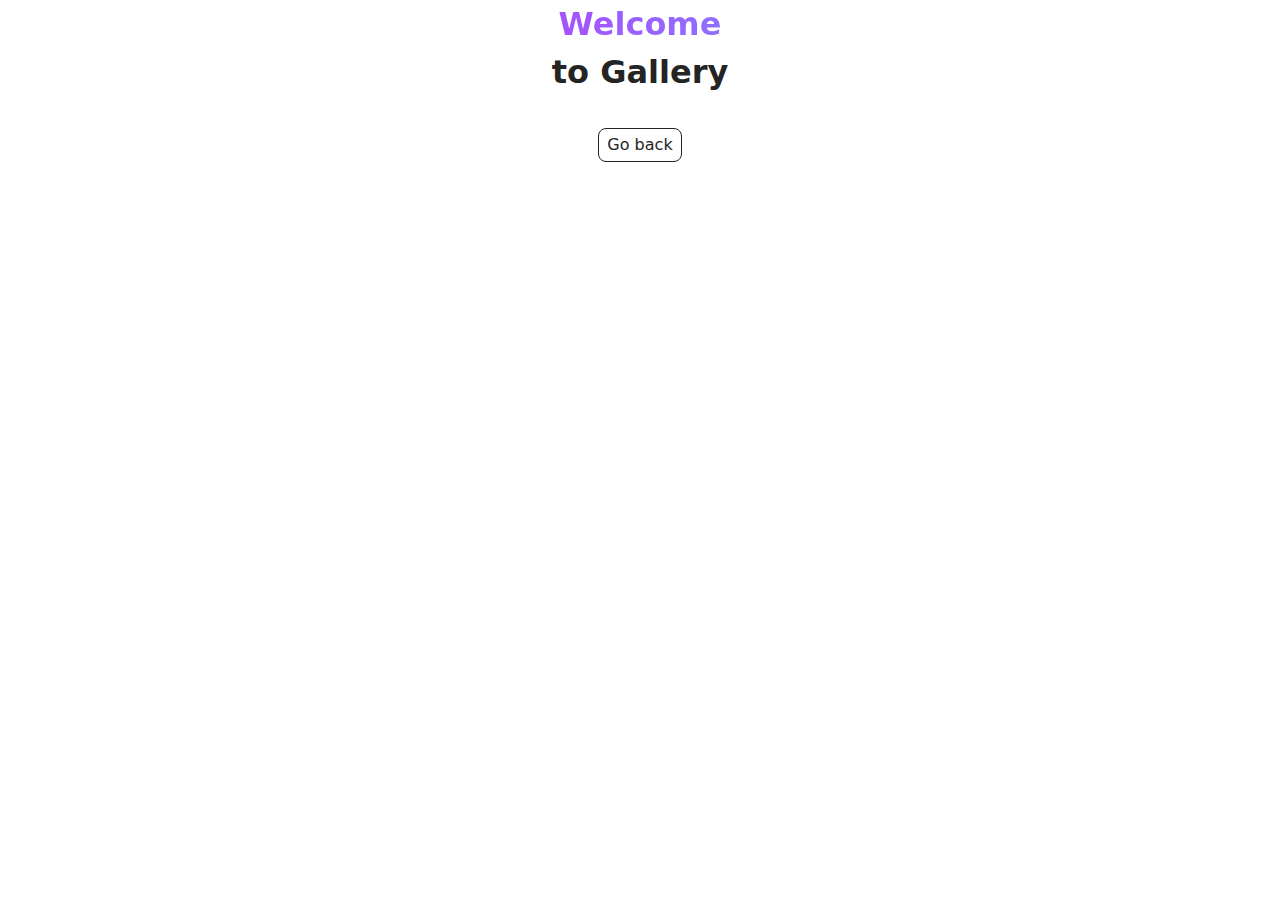
<file: src/1-gallery.html>
<!DOCTYPE html>
<html lang="en">
  <head>
    <meta charset="UTF-8" />
    <meta http-equiv="X-UA-Compatible" content="IE=edge" />
    <meta name="viewport" content="width=device-width, initial-scale=1.0" />
    <title>Gallery</title>
    <link rel="icon" type="image/svg+xml" href="/favicon.svg" />
    <link rel="stylesheet" href="./css/styles.css" />
    <link rel="stylesheet" href="./css/1-gallery.css" />
  </head>
  <body>
    <main>
      <div class="container">
        <h1 class="main-title">
          <span class="main-title-gradient">Welcome</span> to Gallery
        </h1>
        <a class="back-link" href="./index.html">Go back</a>
        <ul class="gallery"></ul>
      </div>
    </main>
    <script type="module" src="./js/1-gallery.js"></script>
  </body>
</html>
</file>
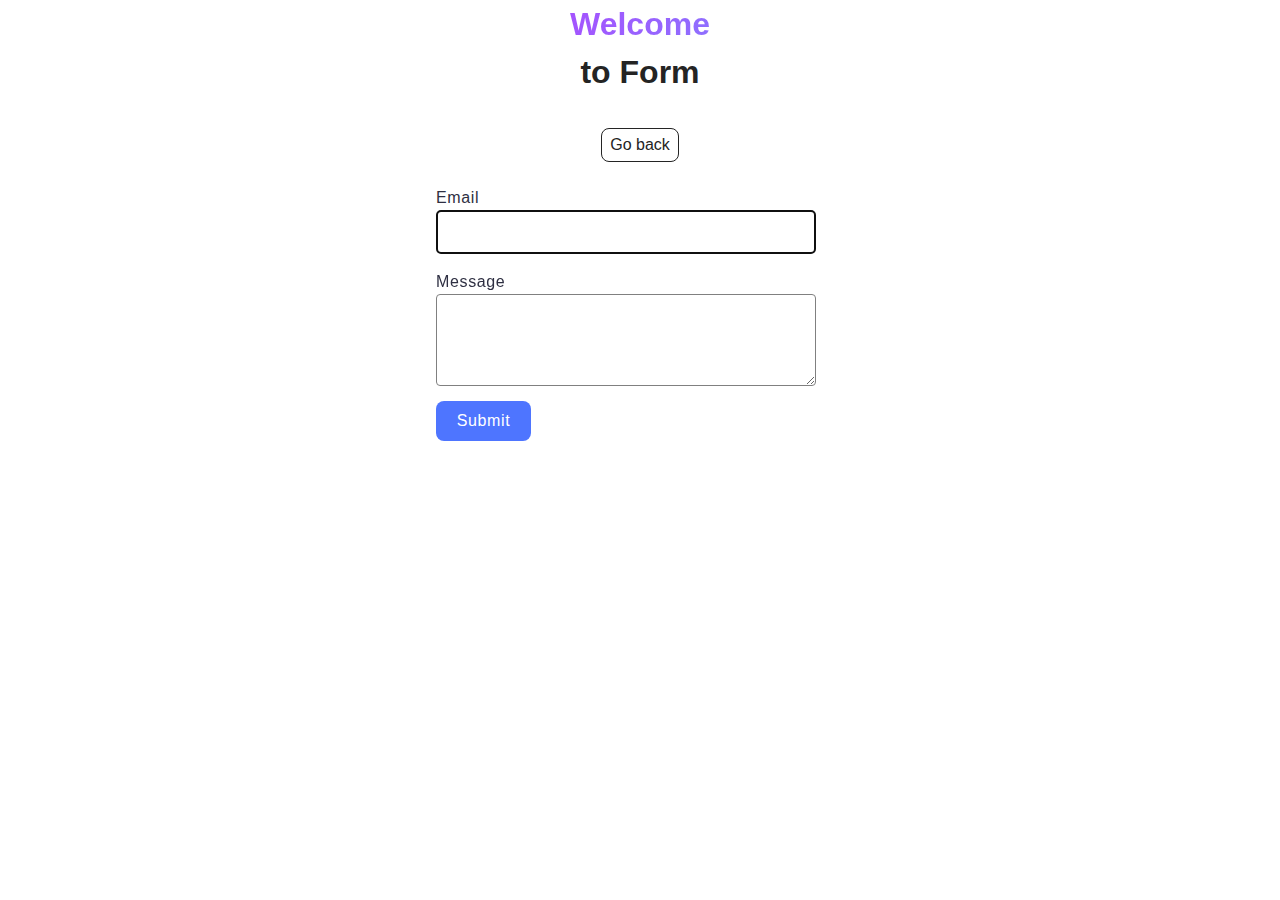
<file: src/2-form.html>
<!DOCTYPE html>
<html lang="en">
  <head>
    <meta charset="UTF-8" />
    <meta http-equiv="X-UA-Compatible" content="IE=edge" />
    <meta name="viewport" content="width=device-width, initial-scale=1.0" />
    <title>Form</title>
    <link rel="stylesheet" href="./css/styles.css" />
    <link rel="stylesheet" href="./css/2-form.css" />
  </head>
  <body>
    <main>
      <div class="container">
        <h1 class="main-title">
          <span class="main-title-gradient">Welcome</span> to Form
        </h1>
        <a class="back-link" href="./index.html">Go back</a>
        <form class="feedback-form" autocomplete="off">
          <label>
            Email
            <input type="email" name="email" autofocus />
          </label>
          <label>
            Message
            <textarea name="message" rows="8"></textarea>
          </label>
          <button type="submit">Submit</button>
        </form>
      </div>
    </main>
    <script type="module" src="./js/2-form.js"></script>
  </body>
</html>
</file>
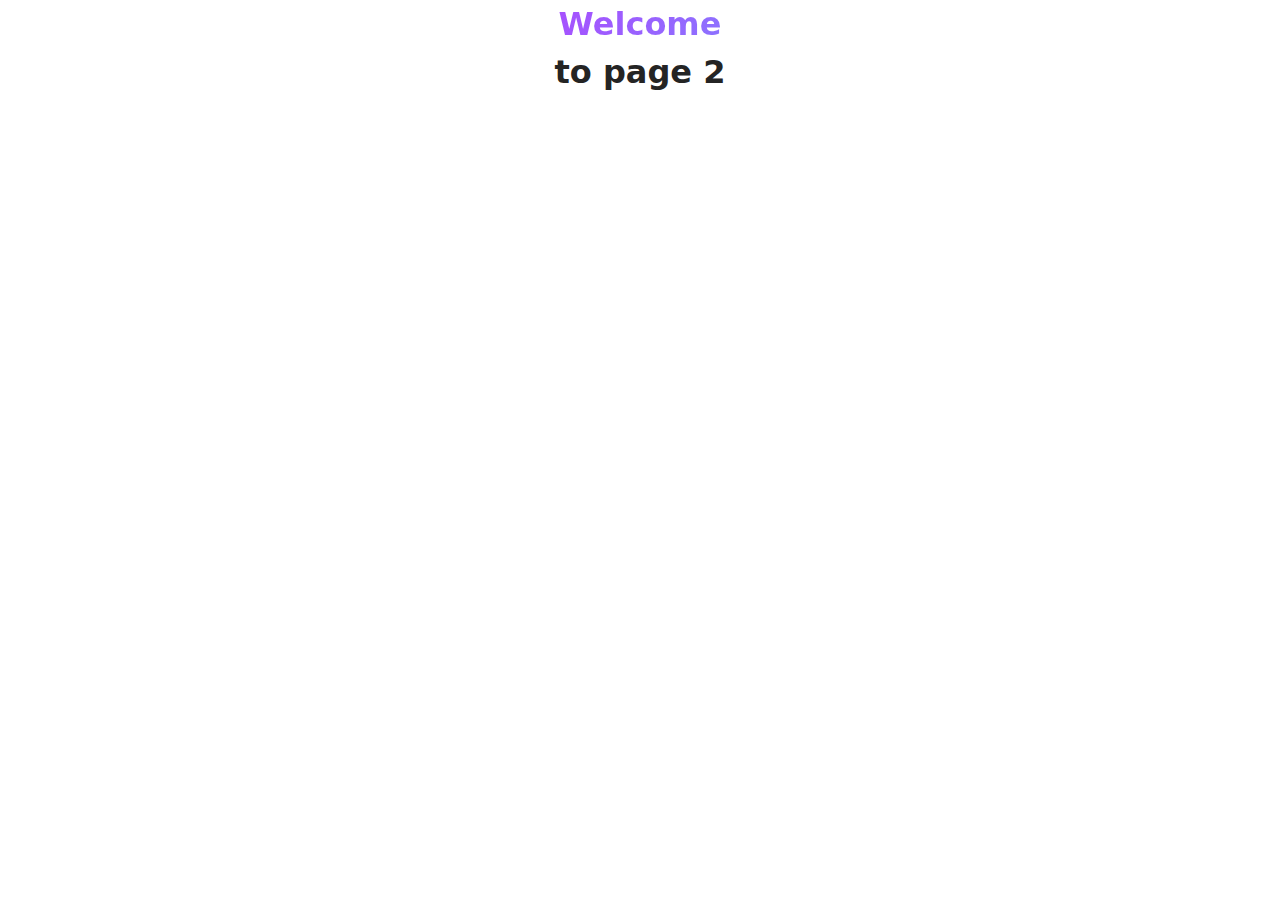
<file: src/page-2.html>
<!DOCTYPE html>
<html lang="en">
  <head>
    <meta charset="UTF-8" />
    <meta http-equiv="X-UA-Compatible" content="IE=edge" />
    <meta name="viewport" content="width=device-width, initial-scale=1.0" />
    <title>Page 2</title>
    <link rel="stylesheet" href="./css/styles.css" />
  </head>
  <body>
    <load
      src="./partials/header.html"
      icon-path="./img/sprite.svg#logo"
      highlight-act="active"
    />

    <main>
      <div class="container">
        <h1 class="main-title">
          <span class="main-title-gradient">Welcome</span> to page 2
        </h1>
        <load src="./partials/back-link.html" />
      </div>
    </main>

    <load src="./partials/footer.html" />
  </body>
</html>
</file>
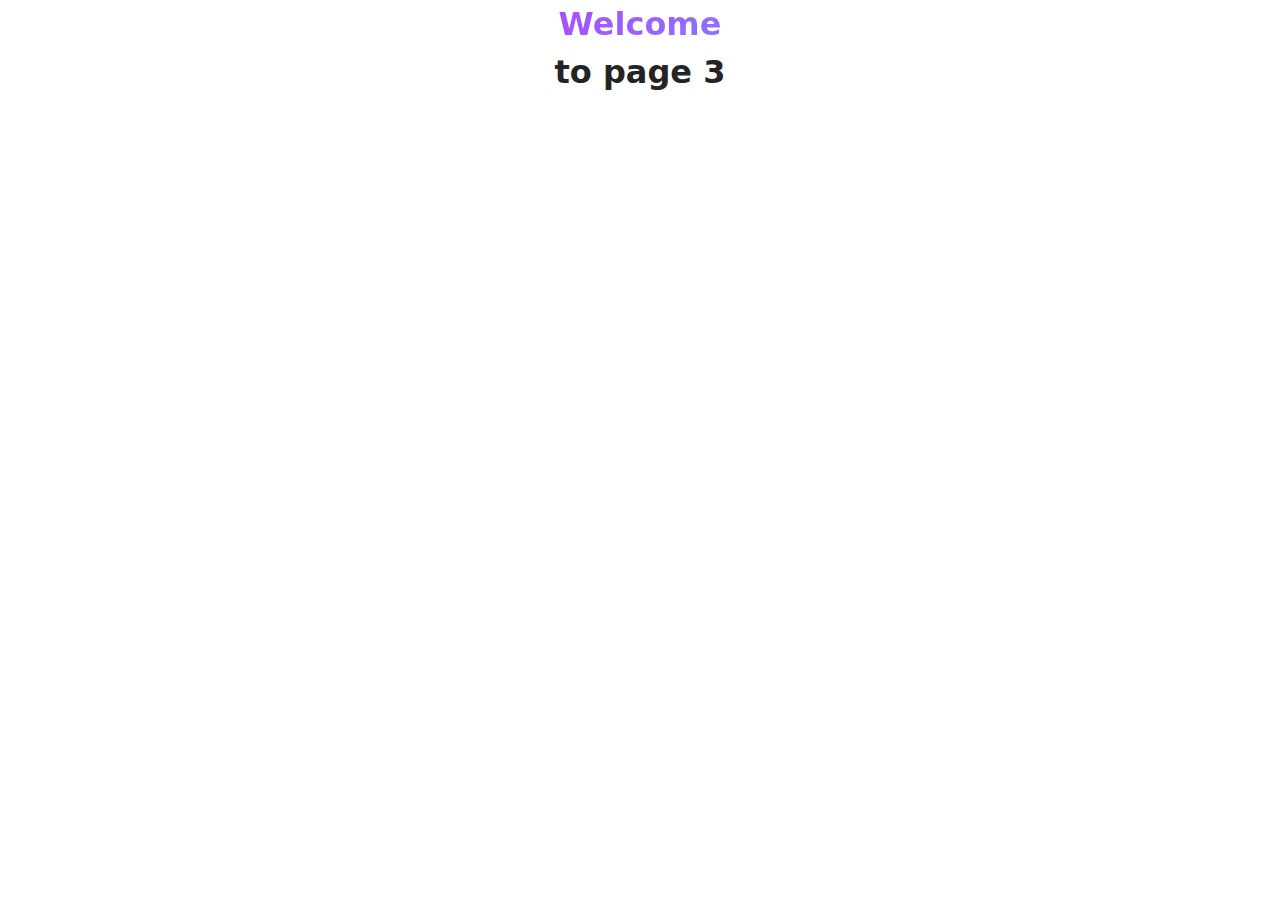
<file: src/page-3.html>
<!DOCTYPE html>
<html lang="en">
  <head>
    <meta charset="UTF-8" />
    <meta http-equiv="X-UA-Compatible" content="IE=edge" />
    <meta name="viewport" content="width=device-width, initial-scale=1.0" />
    <title>Page 3</title>
    <link rel="stylesheet" href="./css/styles.css" />
  </head>
  <body>
    <load
      src="./partials/header.html"
      icon-path="./img/sprite.svg#logo"
      highlight-curr="active"
    />

    <main>
      <div class="container">
        <h1 class="main-title">
          <span class="main-title-gradient">Welcome</span> to page 3
        </h1>
        <load src="./partials/back-link.html" />
      </div>
    </main>

    <load src="./partials/footer.html" />
  </body>
</html>
</file>
<file: src/css/1-gallery.css>
body {
  box-sizing: border-box;
  background-color: #ffffff;
  margin: 0 auto;
}

ul {
  list-style: none;
  margin: 0;
  padding: 0;
}
a {
  text-decoration: none;
}
img {
  display: block;
  width: 100%;
  height: 100%;
}

.gallery-image {
  width: 360px;
}
.gallery {
  display: flex;
  flex-wrap: wrap;
  justify-content: center;
  max-width: 1200px;
  padding: 24px 0;
  margin: auto;
  gap: 24px;
  background-color: #ffffff;
}
</file>
<file: src/css/2-form.css>
body {
  font-family: 'Montserrat', sans-serif;
}

label {
  line-height: 1.5;
  letter-spacing: 0.04em;
  color: #2e2f42;
  margin-bottom: 8px;
}
input {
  padding-left: 16px;
}
textarea {
  padding-top: 8px;
  padding-left: 16px;
}

.feedback-form {
  display: flex;
  flex-direction: column;
  text-align: left;
  width: 408px;
  padding: 24px;
  margin: 0 auto;
}
.input-form-email {
  width: 360px;
  height: 40px;
  margin-bottom: 8px;
  border: 1px solid #808080;
  border-radius: 4px;
}
.input-form-email:hover {
  border: 1px solid #000;
}
.input-form-email:active {
  font-weight: 400;
  font-size: 16px;
  line-height: 1.5;
  letter-spacing: 0.04em;
  border: 1px solid #808080;
}
.textarea-form-message {
  border: 1px solid #808080;
  border-radius: 4px;
  width: 360px;
  height: 80px;
}
.textarea-form-message:hover {
  border: 1px solid #000;
}
.textarea-form-message:active {
  font-weight: 400;
  font-size: 16px;
  line-height: 1.5;
  letter-spacing: 0.04em;
  color: #2e2f42;
}

.btn-form {
  display: flex;
  align-items: center;
  justify-content: center;
  flex-direction: row;
  gap: 10px;
  border-radius: 8px;
  padding: 8px 16px;
  width: 95px;
  height: 40px;
  background-color: #4e75ff;
  font-weight: 500;
  font-size: 16px;
  line-height: 1.5;
  letter-spacing: 0.04em;
  color: #fff;
  border: none;
}
.btn-form:hover,
.btn-form:focus {
  background-color: #6c8cff;
}
</file>
<file: src/css/styles.css>
/**
  |============================
  | include css partials with
  | default @import url()
  |============================
*/
/* Common styles */
@import url('./reset.css');
@import url('./base.css');
@import url('./container.css');
@import url('./animations.css');

/* Sections style */
@import url('./header.css');
@import url('./vite-promo.css');
@import url('./badges.css');
@import url('./back-link.css');
@import url('./footer.css');
</file>
